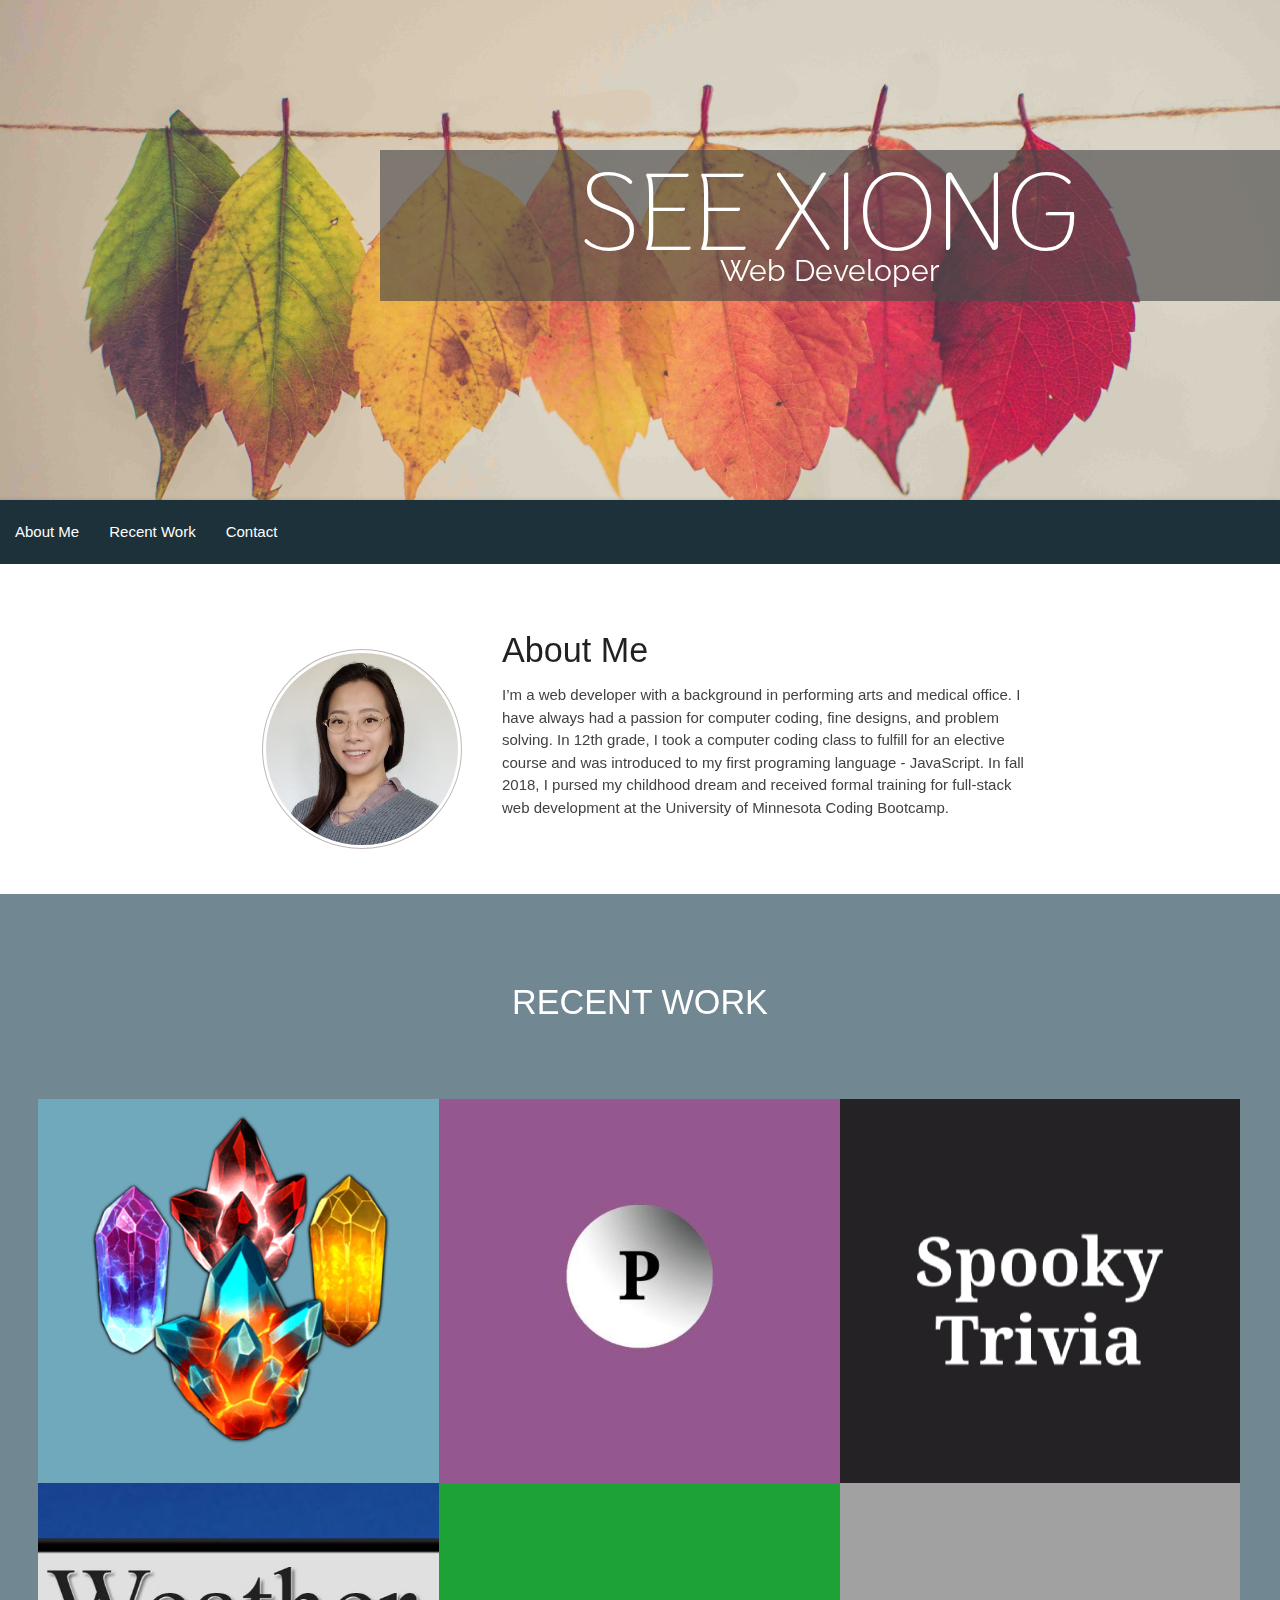
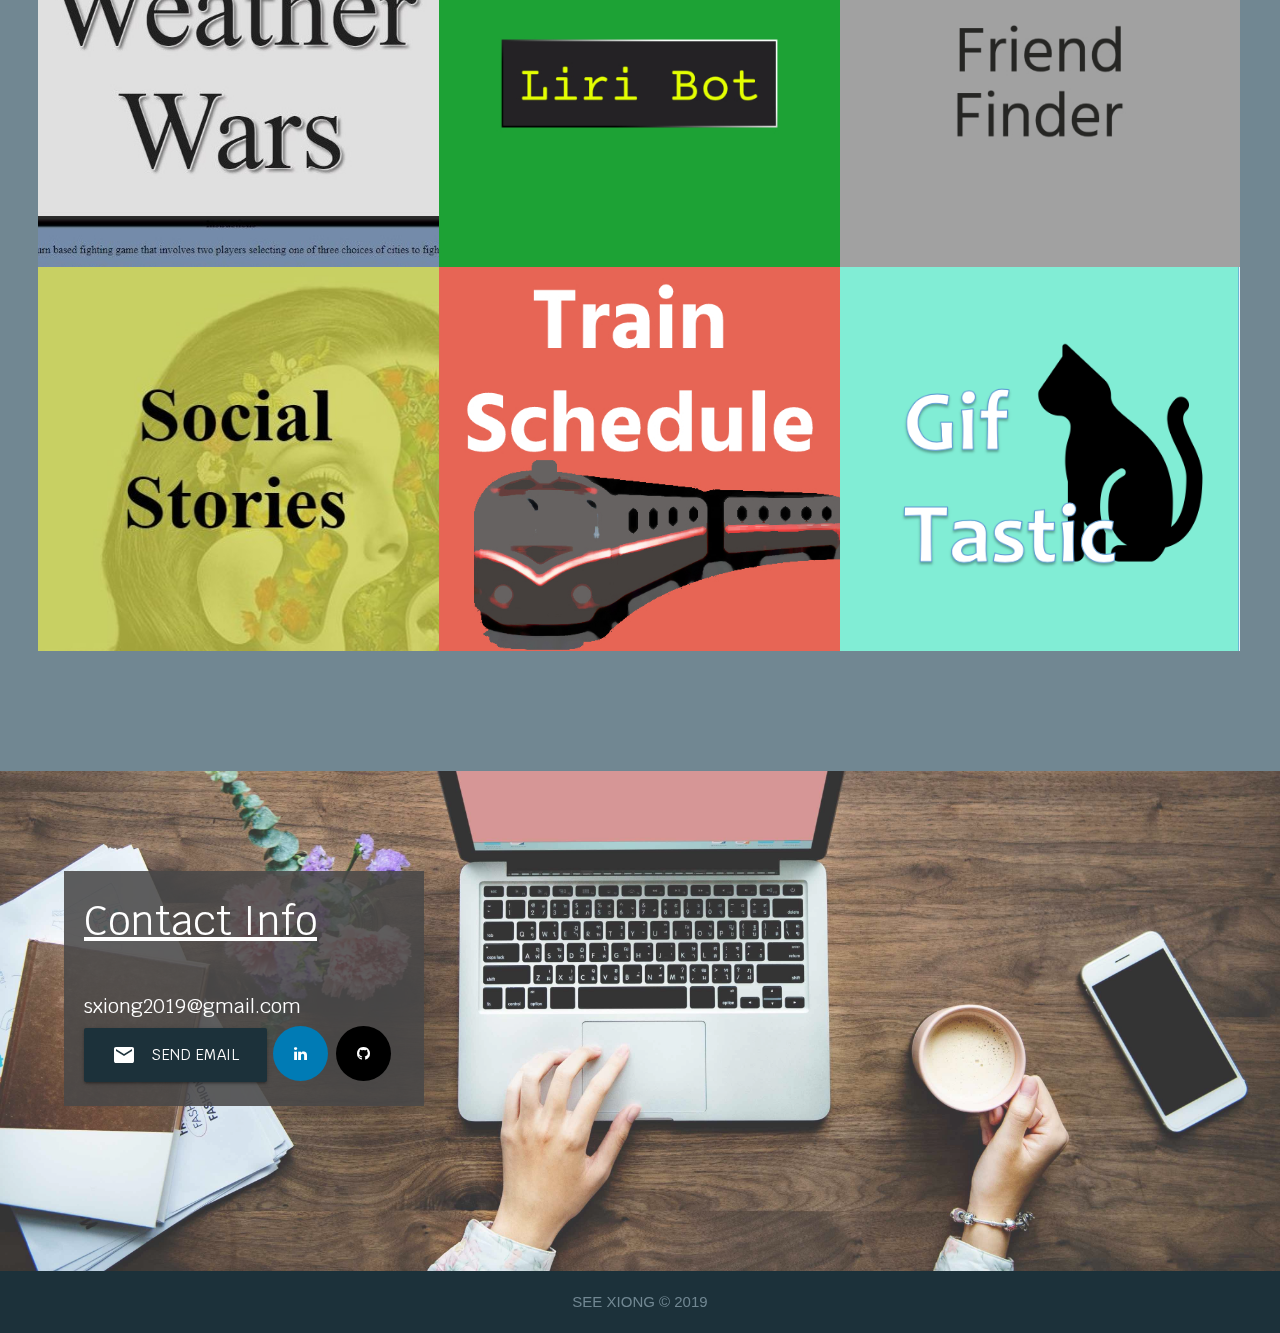
<file: index.html>
<!DOCTYPE html>
<html>

<head>
    <title>See Xiong</title>
    <!--Import Google Icon Font-->
    <link href="https://fonts.googleapis.com/icon?family=Material+Icons" rel="stylesheet">
    <!-- Compiled and minified CSS -->
    <link rel="stylesheet" href="https://cdnjs.cloudflare.com/ajax/libs/materialize/1.0.0/css/materialize.min.css">
    <!--Let browser know website is optimized for mobile-->
    <meta name="viewport" content="width=device-width, initial-scale=1.0" />

    <!-- External CSS for parallax -->
    <link rel="stylesheet" href="css/parallax.css">
    <!-- External CSS for My Work -->
    <link rel="stylesheet" href="css/myWork.css">
    <!-- Link my external css -->
    <link rel="stylesheet" href="css/style.css">
    <!-- External CSS for media responsive. This one goes last because it's overriding the style.css -->
    <link rel="stylesheet" href="css/responsive.css">

    <!--Google font-->
    <link href="https://fonts.googleapis.com/css?family=Thasadith" rel="stylesheet">
    <link href="https://fonts.googleapis.com/css?family=Raleway" rel="stylesheet">
    <link href="https://fonts.googleapis.com/css?family=Staatliches" rel="stylesheet">
    <link href="https://fonts.googleapis.com/css?family=Krub" rel="stylesheet">

    <!-- Font-awesome CDN for social medial icons -->
    <link rel="stylesheet" href="https://cdnjs.cloudflare.com/ajax/libs/font-awesome/4.7.0/css/font-awesome.min.css">

</head>

<body>
    <!-- parallax ========================================================================== -->
    <!-- 1st background image -->
    <div class="parallax-container">
        <div class="parallax"><img src="images/chris-lawton-154388-unsplash.jpg" class="resImg"></div>
        <div class="greeting">
            <h1>SEE XIONG</h1>
            <p>Web Developer</p>
        </div>
    </div>

    <!-- Nav Bar -->
    <nav>
        <div class="nav-wrapper" id="navBar">
            <!-- <a href="index.html" class="brand-logo center">SX Portfolio</a> -->
            <a href="#" data-target="mobile-demo" class="sidenav-trigger"><i class="material-icons">menu</i></a>
            <ul class="left hide-on-med-and-down">
                <li><a href="#aboutMe">About Me</a></li>
                <li><a href="#myWorkSection">Recent Work</a></li>
                <li><a href="#contactSection">Contact</a></li>
            </ul>
        </div>
    </nav>

    <!-- Vertical NAV BAR -->
    <ul class="sidenav" id="mobile-demo">
        <li><a href="#aboutMe">About Me</a></li>
        <li><a href="#myWorkSection">Recent Work</a></li>
        <li><a href="#contactSection">Contact</a></li>
    </ul>

    <!-- Text section -->
    <div class="section white">
        <div class="container" id="aboutMe">
            <img src="images/portrait.jpg" alt="picture of me" class="my-pic responsive-img">
            <h4>About Me</h4>
            <div class="grey-text text-darken-3 lighten-3 bioSection">
                <p>I’m a web developer with a background in performing arts
                    and medical office. I have always had a passion for computer coding,
                    fine designs, and problem solving. In 12th grade, I took a computer coding
                    class to fulfill for an elective course and was introduced to my first
                    programing language - JavaScript. In fall 2018, I pursed my childhood
                    dream and received formal training for full-stack web development at the
                    University of Minnesota Coding Bootcamp. </p>
            </div>
        </div>
    </div>

    <!-- Portfolio Section =========================================================================-->
    <!-- 3 rows, 3 img boxes per row -->
    <div class="containter clearFloat" id="myWorkSection">
        <h4 class="headerMyWork">RECENT WORK</h4>

        <!-- Row 1 -->
        <div class="row">
            <!-- Box1 -->
            <a href="https://seeseexiong.github.io/Crystal-Collector">
                <div class="box leftFloat">
                    <img src="images/CrystalGame.JPG" alt="game image" class="boxImg">
                    <div class="overlay">
                        <b>Crystal Collector</b>
                        <p>Add numbers to match the score</p>
                    </div>
                </div>
            </a>

            <!-- Box2 -->
            <a href="https://seeseexiong.github.io/Psychic-Game/">
                <div class="box leftFloat">
                    <img src="images/PsychicGame.JPG" alt="game image" class="boxImg">
                    <div class="overlay">
                        <b>Psychic Game</b>
                        <p>Guess for the correct alphabet letter</p>
                    </div>
                </div>
            </a>

            <!-- Box3 -->
            <a href="https://seeseexiong.github.io/TriviaGame/">
                <div class="box leftFloat">
                    <img src="images/Trivia.jpg" alt="game image" class="boxImg">
                    <div class="overlay">
                        <b>Spooky Trivia</b>
                        <p>Halloween multiple choice questions</p>
                    </div>
                </div>
            </a>
        </div>

        <!-- Row 2 -->
        <div class="row">
            <!-- Box1 -->
            <a href="https://weatherwars.herokuapp.com/index.html">
                <div class="box leftFloat">
                    <img src="images/WeatherWar.jpg" alt="game image" class="boxImg">
                    <div class="overlay">
                        <b>Weather Wars</b>
                        <p>Game app - battle real-time weathers</p>
                    </div>
                </div>
            </a>
            <!-- Box2 -->
            <a href="https://seeseexiong.github.io/liri-node-app">
                <div class="box leftFloat">
                    <img src="images/liriBot.jpg" alt="game image" class="boxImg">
                    <div class="overlay">
                        <b>Liri Bot</b>
                        <p>Search for songs, concerts, and movies command line</p>
                    </div>
                </div>
            </a>
            <!-- Box3 -->
            <a href="https://ancient-peak-55125.herokuapp.com/">
                <div class="box leftFloat">
                    <img src="images/friendFinder.JPG" alt="game image" class="boxImg">
                    <div class="overlay">
                        <b>Friend Finder</b>
                        <p>Dating app with best match</p>
                    </div>
                </div>
            </a>
        </div>

        <!-- Row 3 -->
        <div class="row">
            <!-- Box1 -->
            <a href="https://project2-social-stories.herokuapp.com/#!">
                <div class="box leftFloat">
                    <img src="images/socialstories.JPG" alt="game image" class="boxImg">
                    <div class="overlay">
                        <b>Social Stories</b>
                        <p>Read all your favorite news categories in one place</p>
                    </div>
                </div>
            </a>
            <!-- Box2 -->
            <a href="https://seeseexiong.github.io/Train-Scheduler-/">
                <div class="box leftFloat">
                    <img src="images/train2.jpg" alt="game image" class="boxImg">
                    <div class="overlay">
                        <b>Train Schedule</b>
                        <p>Administrator app to update train schedules</p>
                    </div>
                </div>
            </a>
            <!-- Box3 -->
            <a href="https://seeseexiong.github.io/GifTastic/">
                <div class="box leftFloat">
                    <img src="images/GifTastic.png" alt="game image" class="boxImg">
                    <div class="overlay">
                        <b>Gif Tastic</b>
                        <p>Create your own animal gifs</p>
                    </div>
                </div>
            </a>
        </div>
    </div>
    <!-- ENDS My Work Section -->

    <!-- 2nd background image =============================================================-->
    <div class="parallax-container">
        <div class="parallax opacityPic_2"><img src="images/rawpixel-679094-unsplash.jpg" alt="" class="resImg"></div>
        <!-- CONTACT INFO -->
        <div class="contactInfo" id="contactSection">
            <p id="contactHeading">Contact Info</p>
            <p id="contactEmail">sxiong2019@gmail.com</p>
            <a class="waves-effect waves-light btn-large emailButton"
                href="mailto:sxiong2018@gmail.com?Subject=Reg:Your Portfolio"><i
                    class="material-icons left">email</i>Send Email</a>
            <!-- icons STARTS HERE -->
            <a href="https://www.linkedin.com/in/see-xiong-390670116/" class="fa fa-linkedin" target="_blank"></a>
            <a href="https://github.com/seeseexiong" class="fa fa-github" target="_blank"></a>
        </div>
    </div>

    <footer>
        SEE XIONG © 2019
    </footer>

    <!-- jQueary before materialize -->
    <script src="https://ajax.googleapis.com/ajax/libs/jquery/3.3.1/jquery.min.js"></script>

    <!--JavaScript at end of body for optimized loading-->
    <script src="https://cdnjs.cloudflare.com/ajax/libs/materialize/1.0.0/js/materialize.min.js"></script>
    <script>
        $(document).ready(function () {
            $('.parallax').parallax();
            $('.sidenav').sidenav();
        });

    </script>
</body>

</html>
</file>
<file: css/parallax.css>
/* Makes parallax images responsive */
.resImg {
	width: 100%;
	overflow: hidden;
}
</file>
<file: css/myWork.css>
#myWorkSection{
    background-color: #718792;
    padding-top: 90px;
    padding-right: 3vw;
    padding-bottom: 120px;
    padding-left: 3vw;
}

.headerMyWork {
    color: #ffffff;
    text-align: center;
    margin-top: 0;
    margin-right: 0;
    margin-bottom: 6vw;
    margin-left:0;
}

.box {
    width: 33.3%;
    height: 30vw;
    overflow: hidden;
    position: relative;
}

.leftFloat {
    float: left;
}

.row {
    margin: 0;
}

.boxImg {
    width: 100%;
}

/* hovering over box's area causes image to fade*/
.box:hover .boxImg {
    opacity: 0.6;
}

/* hoving over box's area shows descritpion */
.box:hover .overlay {
  opacity: 1;
}

/* the overlay (description) is invisiable until hover over */
.overlay {
  position: absolute; 
  bottom: 0;
  width: 100%;
  height: 150px;
  background: rgb(0, 0, 0);
  background: rgba(0, 0, 0, 0.637); /* Black see-through */
  color: #f1f1f1; 
  transition: .5s ease;
  opacity:0;
  color: white;
  padding: 10px;
}

/* font inside overlay */
.box b {
	font-family: 'Raleway', sans-serif;
	font-size: 30px;
}
.box p {
    font-family: 'Raleway', sans-serif;
    font-size: 18px;
    line-height: 20px;
}

/* Boxes background colors */
.work8 {
    background-color: #d39393;
}

.work9 {
    background-color: #6ec5a1;
}
</file>
<file: css/style.css>
/* Greeting header ===================================== */
.greeting {
	color: #ffffff;
	line-height: 0px;
	padding-bottom: 30px;
	text-align: center;
	background-color: #494848a2;
	width: 900px;

	position: absolute;
	top: 30%;
	right: 0;
}
.greeting h1 {
	margin-top: 0px;
	margin-bottom: 0px;
	padding-top: 0px;
	padding-bottom: 0px;
	font-family: 'Thasadith', sans-serif;
	font-size: 110px;
}
.greeting p {
	font-size: 30px;
	margin-top: 0px;
	padding-top: 0px;
	margin-bottom: 0px;
	padding-bottom: 0px;
	font-family: 'Raleway', sans-serif;
}

/* NavBar =========================================== */
#navBar {
	background-color: #1c313a;
}

#aboutMe {
	padding: 30px;
}

/* Profile Picture - the 1st FLOAT =================== */
.my-pic{
	float: left;
	width: 200px;
	margin: 40px;
	padding: 3px;
	border-radius: 50%;
	border: solid 1px #aca1a1c2;
}

.bioSection {
	margin-top: 0;
	margin-right: 30px;
	margin-bottom: 30px;
	margin-left: 30px;
}


/* Contact Info Section ================================= */
.contactInfo {
	width: 360px;
	margin-top: 100px;
	margin-left: 5%;
	padding: 20px 20px;
	background-color: #494848e0;
	color: #ffffff;
	font-family: 'Krub', sans-serif;
}

/* social medial icons CSS STARTS ======================== */
.fa {
	padding: 20px;
	font-size: 20px;
	width: 55px;
	text-align: center;
	text-decoration: none;
	margin: 5px 2px;
	border-radius: 50%;
}	
.fa:hover {
	opacity: 0.7;
}
.fa-linkedin {
	background: #007bb5;
	color: white;
}
.fa-github {
	background: #000000;
	color: #ffffff;
}
#contactHeading {
	margin-top: 0;
	font-size: 40px;
	text-decoration: underline;
}
#contactEmail{
	margin: 0;
	font-size: 20px;
}
.emailButton {
	background-color: #1c313a;
}
.emailButton:hover {
	opacity: 0.7;
}

/* 2nd background image's opacity================== */
.opacityPic_2{
	opacity: 0.8;
}

/* FLOATS ========================================== */
.leftFloat {
	float: left;
}

.cardWidth {
	width: 350px;
}

.clearFloat {
	clear: both;
}

/* footer =========================================== */
footer {
	background-color: #1c313a;
	color: #718792;
	text-align: center;
	padding: 20px;
}
</file>
<file: css/responsive.css>
/* When screen's width is 1024 or smaller, the image stays 1024px ============================ */
@media screen and (max-width: 1024px) {
    .resImg {
        width: 1024px;
    }
    /* Greeting section ======================== */
    .greeting {
    	width: 700px;
    }
}

/* When screen's width is 611px or smaller, the height of the parallax image stays 300px ===== */
@media screen and (max-width: 720px) {
    .parallax-container {
        height: 300px;
    }

    /* Greeting Section ======================== */
    .greeting {
        width: 400px;
    }
    .greeting h1 {
        font-size: 80px;
    }
    .greeting p {
        font-size: 20px;
    }

    /* font inside overlay =================================== */

    .box b {
        line-height: 30px;
    }
    .box p {
        margin-top:0;
    }
    /* the overlay (description) is invisiable until hover over */
    .overlay {
        width: 100%;
        height: 100%;
        padding: 20px;
    }
    /* Contact Info Section ================================= */
    .contactInfo {
        margin-top: 35px;
        margin-right: auto;
        margin-left: auto;
        margin-bottom: auto;
    }
}

/* When screen's width is 511px or smaller, the height of the parallax image stays 300px ===== */
@media screen and (max-width: 511px) {

    /* Profile Picture - the 1st FLOAT ========== */
    .my-pic{
        clear: both;
    }
    #aboutMe h4{
        clear: both;
        margin-right: 30px;
        margin-left: 30px;
    }

    /* font inside overlay */
    .box {
        line-height: 20px;
        padding-top: 1px;
    }
    .box b {
        font-size: 20px;
        line-height: 10px;
        margin-bottom: 0px;
    }
    .box p {
        font-size: 15px;
        line-height: 20px;
    }

    /* the overlay (description) is invisiable until hover over */
    .overlay {
        padding: 15px;
      }
  }
</file>
